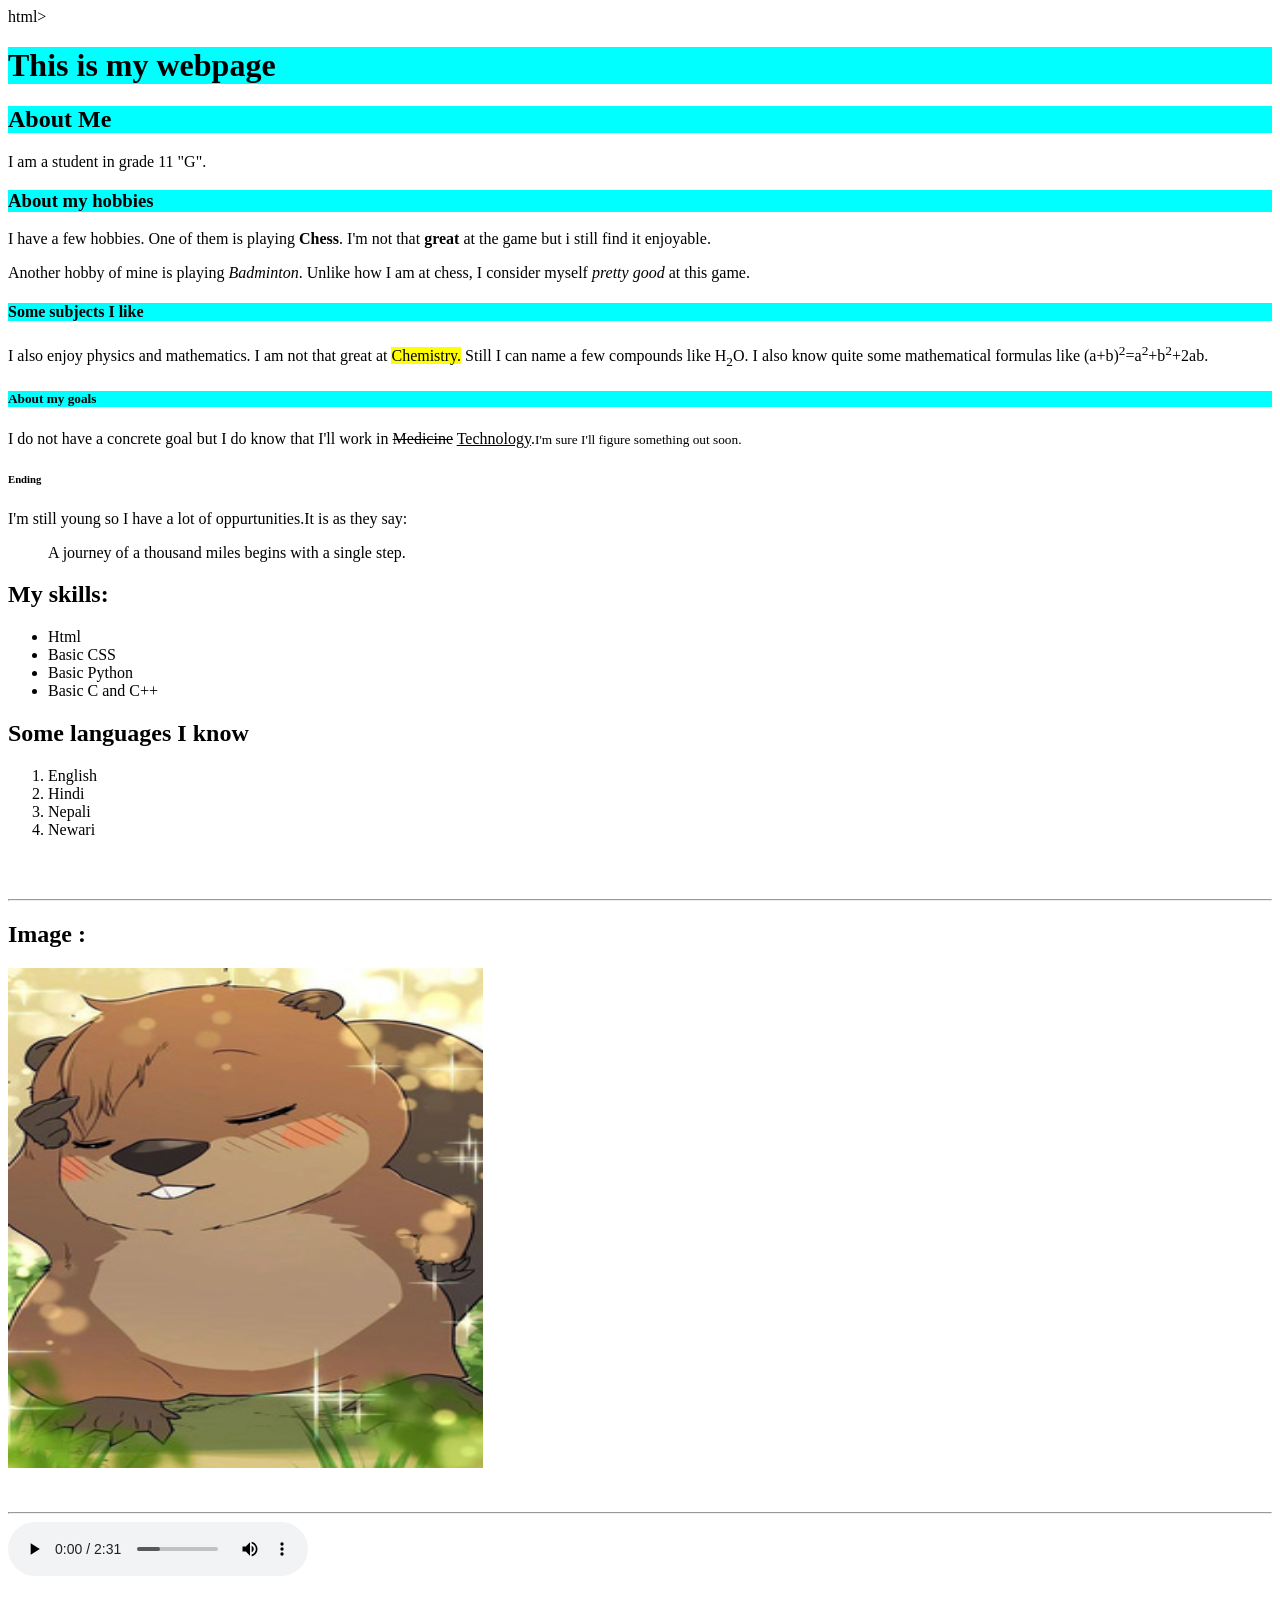
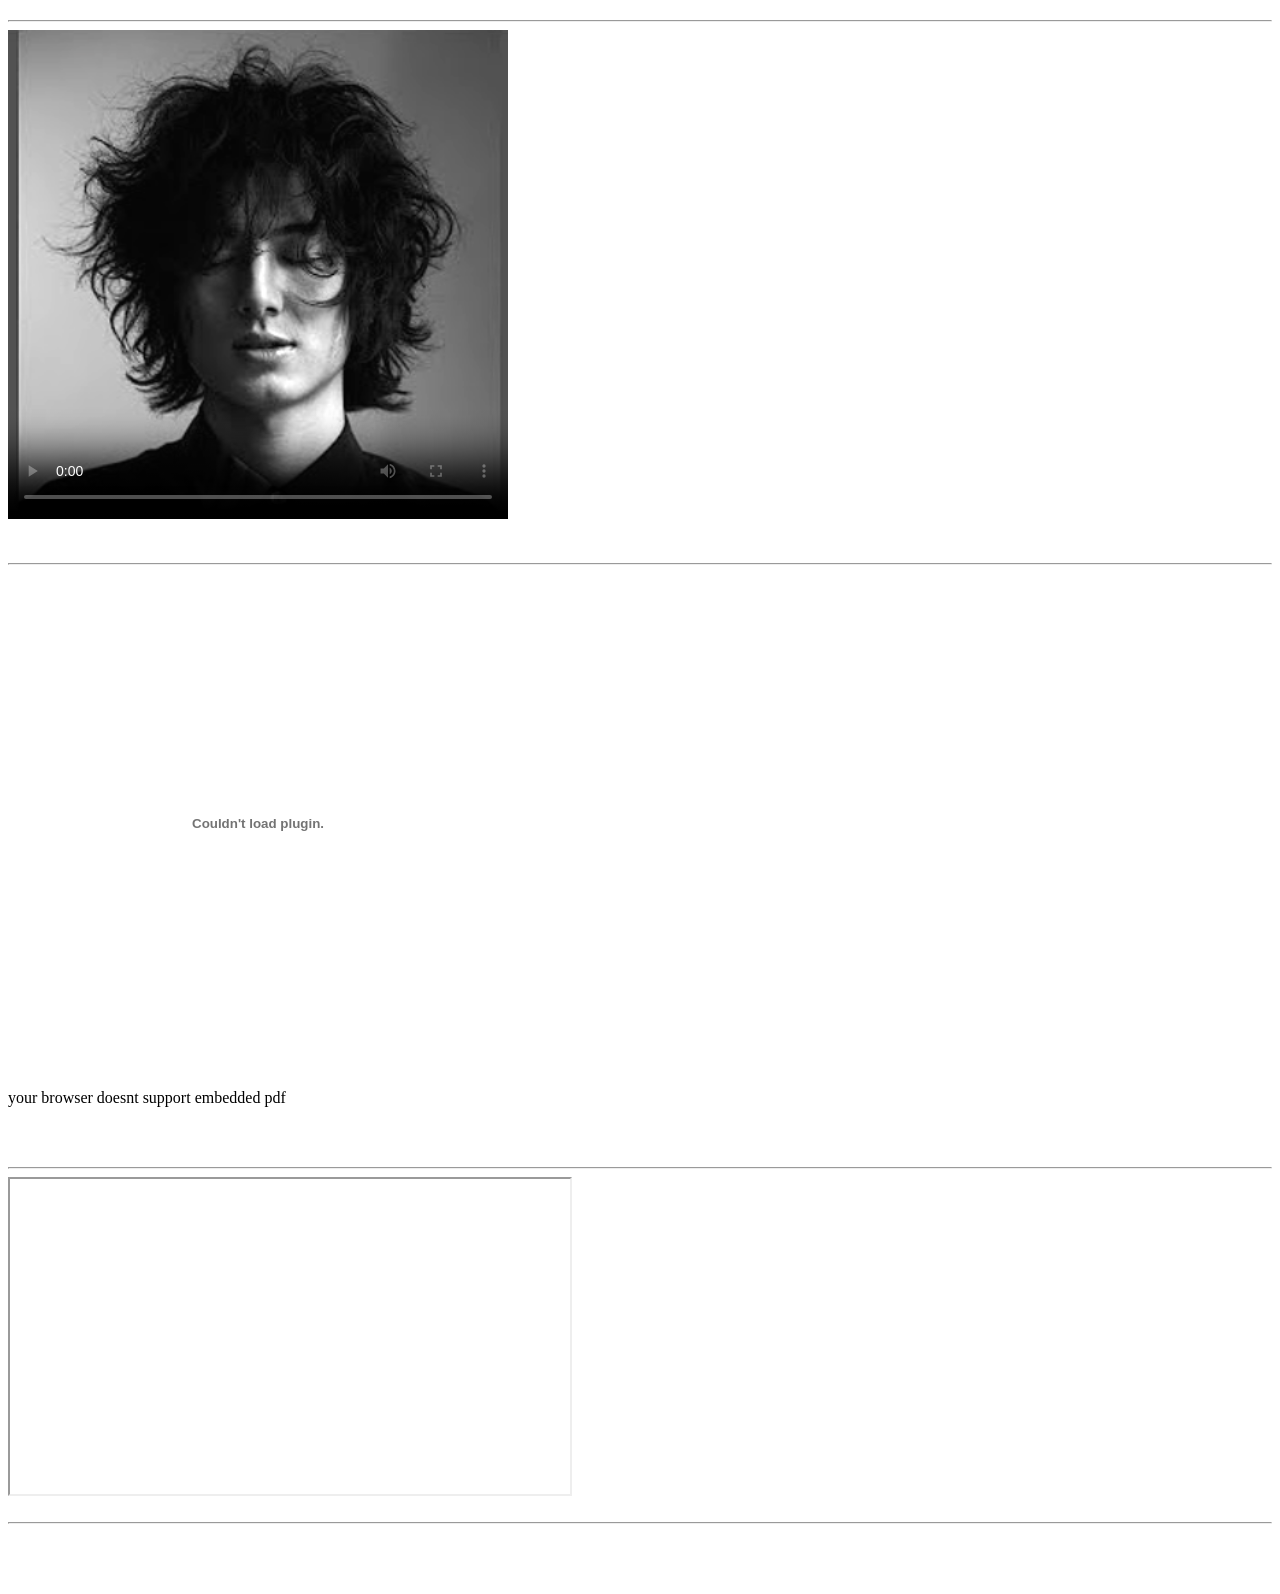
<file: index.html>
html>
    <head> <title>Html Portfolio</title>
    </head>
    <body>
        <header>
            <h1 style="background-color: aqua;"> This is my webpage</h1>   
        </header>
        <main>
            <section>
                <h2 style="background-color: aqua;"> About Me </h2>
            <p> I am a student in grade 11 "G".</p>
            </section>
            <section>
            <h3 style="background-color: aqua;">About my hobbies</h3>
            <p> I have a few hobbies. One of them is playing <strong>Chess</strong>. I'm not that <b>great</b> at the game but i still find it enjoyable.</p>
            <p>Another hobby of mine is playing <i>Badminton</i>. Unlike how I am at chess, I consider myself <em> pretty good </em> at this game.</p>
           </section>
           <section> 
            <h4 style="background-color: aqua;"> Some subjects I like</h4>
            <p>I also enjoy physics and mathematics. I am not that great at <mark> Chemistry.</mark> Still I can name a few compounds like H<sub>2</sub>O. I also know quite some mathematical formulas like (a+b)<sup>2</sup>=a<sup>2</sup>+b<sup>2</sup>+2ab.</p>
            </section>
            <section>
                <h5 style="background-color: aqua;">About my goals</h5>
              <p> I do not have a concrete goal but I do know that I'll work in <del>Medicine</del> <ins>Technology</ins>.<small>I'm sure I'll figure something out soon.</small> </p>
            </section>
            <section>
                <h6> Ending</h6>
                <p> I'm still young so I have a lot of oppurtunities.It is as they say:</p>
                <blockquote>
                    <p> A journey of a thousand miles begins with a single step.</p>
                </blockquote>
            </section>
             <section>
                    <h2>My skills:</h2>
                    <ul>
                        <li>Html</li>
                        <li> Basic CSS</li>
                        <li>Basic Python</li>
                        <li>Basic C and C++</li>

                    </ul>
                </section>
                <section>
                    <h2>Some languages I know</h2>
                    <ol>
                        <li> English</li>
                        <li> Hindi</li>
                        <li>Nepali</li>
                        <li>Newari</li>
                    </ol>
                </section>
             <br>
            <br>
            <hr>
            <section>
                <h2> Image :</h2>
                  <img src="bibeong.jpg" alt ="bibeong"  height =500px width = 475px>
            </section>
             <br>
            <br>
            <hr>
            <section>
                <audio controls loop>
                    <source src="song.mp3" type="audio/mp3">
                    This browser cannot display audio
            </audio>
            </section>
             <br>
            <br>
            <hr>
            <section>
                <video controls poster="fuji-kaze.jpg" width="500px">
                    <source src = "shinonuga-e-wa.mp4" type="video/mp4">
                    your browser doesnt support video
                </video>
            </section>
            <br>
            <br>
            <hr>
            <section>
                <object data="ms excel.pdf" type ="application/pdf" width="500px" height ="500px">
                    <embed src="ms excel.pdf" type ="application/pdf" width="500px" height ="500px">
                        <p> your browser doesnt support embedded pdf</p>
                </object>
                <br>
                <br>
                <hr>
                <object data="https://upload.wikimedia.org/wikipedia/commons/3/3c/Shaki_waterfall.jpg" 
  width="560" 
  height="315">
<iframe 
  src="data:text/html,<img src='https://upload.wikimedia.org/wikipedia/commons/3/3c/Shaki_waterfall.jpg' width='100%25'>" 
  width="560" 
  height="315">
</iframe>
                </object>
                <br>
                <br>
                <hr>
                <object data ="https://en.wikipedia.org/wiki/Computer" width ="590px" height ="560px">
                </object>
                <br>
                <br>
                <br>
                </section>
        </main>
    </body>
</html>
</file>
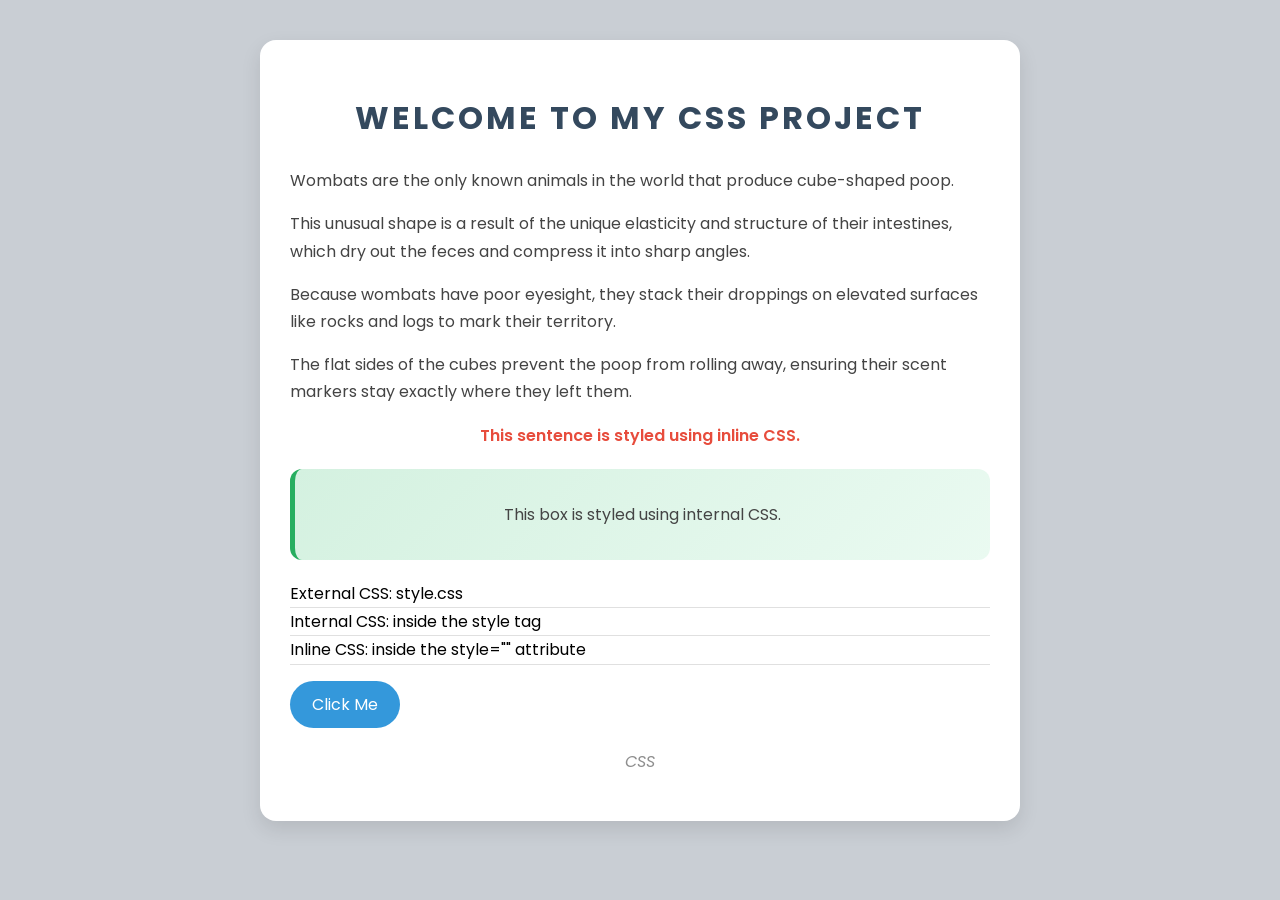
<file: css.html>
<html>
<head>
  <title>My CSS Project</title>

 
  <link href="https://fonts.googleapis.com/css2?family=Poppins:wght@400;600&display=swap" rel="stylesheet">

  
  <link rel="stylesheet" href="style.css">

  
  <style>
    body {
      font-family: 'Poppins', sans-serif;
    }

    .highlight-box {
      display: flex;
      flex-direction: column;
      align-items: center;
      gap: 8px;
      background: linear-gradient(135deg, #d4f1e0, #eafaf1);
      border-left: 5px solid #27ae60;
      border-radius: 12px;
      padding: 16px;
      margin: 20px 0;
    }
  </style>
</head>
<body>

  <div class="container">

    <h1>Welcome To My CSS Project</h1>

    <p>Wombats are the only known animals in the world that produce cube-shaped poop.</p>
    <p> This unusual shape is a result of the unique elasticity and structure of their intestines, which dry out the feces and compress it into sharp angles.</p>
    <p> Because wombats have poor eyesight, they stack their droppings on elevated surfaces like rocks and logs to mark their territory.</p> 
    <p>The flat sides of the cubes prevent the poop from rolling away, ensuring their scent markers stay exactly where they left them.</p>

    
    <p style="color: #e74c3c; font-weight: 600; text-align: center;">
      This sentence is styled using inline CSS.
    </p>

    <div class="highlight-box">
      <p>This box is styled using internal CSS.</p>
    </div>

    <ul>
      <li>External CSS: style.css</li>
      <li>Internal CSS: inside the style tag</li>
      <li>Inline CSS: inside the style="" attribute</li>
    </ul>

    <a href="#" class="btn">Click Me</a>

    <footer>
      <p>CSS</p>
    </footer>

  </div>

</body>
</html>
</file>
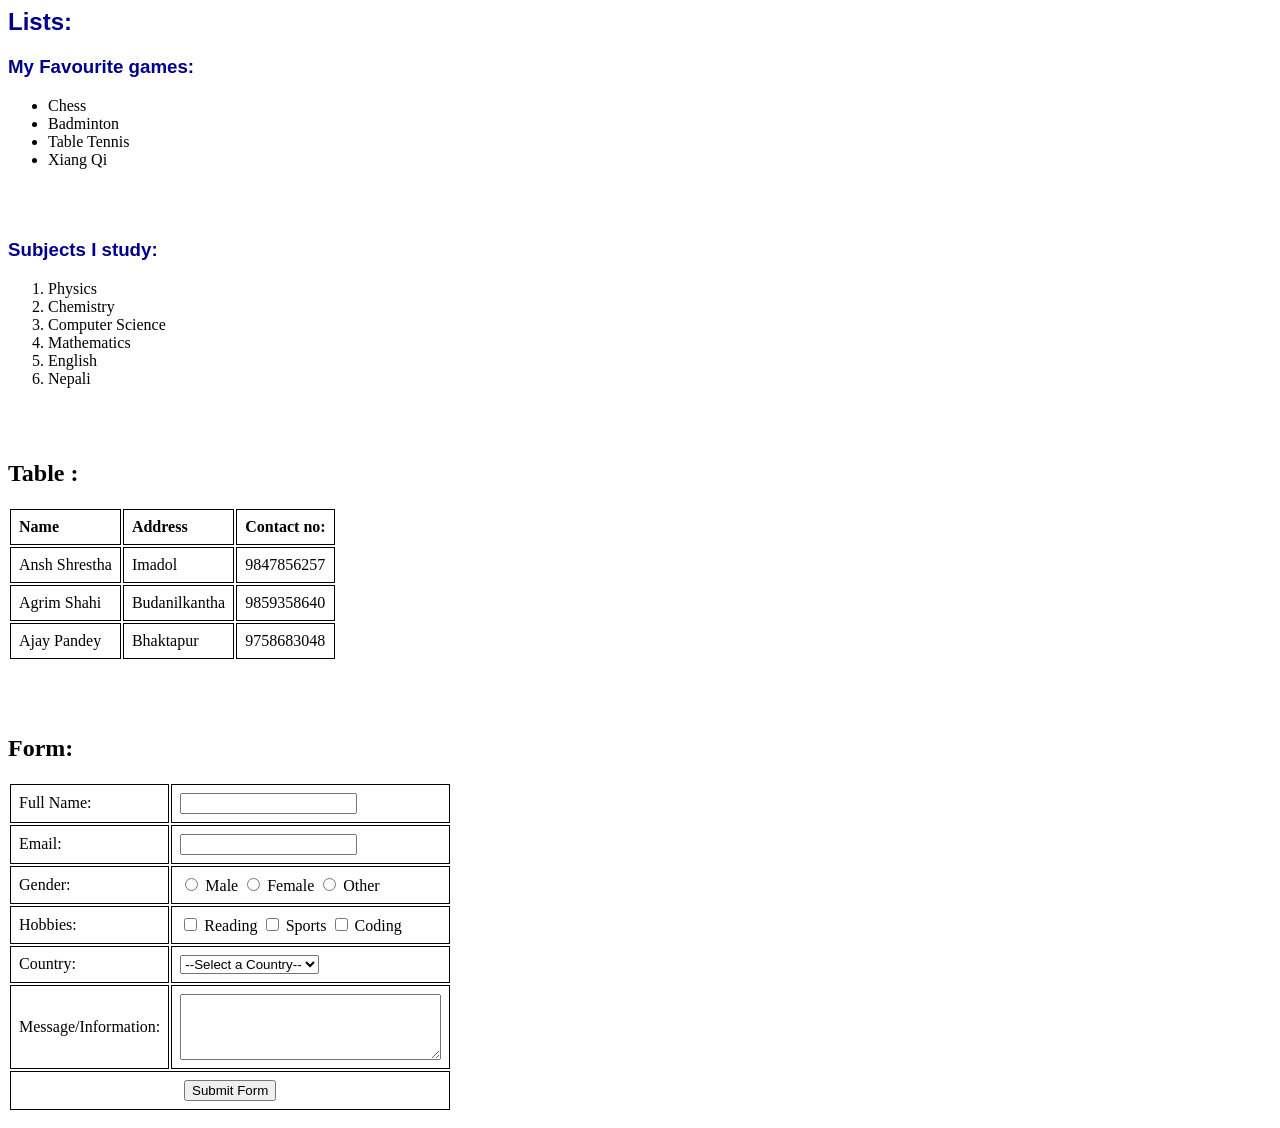
<file: lab2.html>
<html>
    <head>
        <title>Lists,Tables and Forms.</title>
    </head>
    <body>
        <section>
            <h2> Lists:</h2>
            <h3>My Favourite games:</h3>
            <ul>
                <li>Chess</li>
                <li>Badminton</li>
                <li>Table Tennis</li>
                <li>Xiang Qi</li>
            </ul>
            <br>
            <br>
            <h3> Subjects I study:</h3>
            <ol>
                <li>Physics</li>
                <li>Chemistry</li>
                <li>Computer Science</li>
                <li>Mathematics</li>
                <li>English</li>
                <li>Nepali</li>
            </ol>
            <br>
            <br>
        </section>
        <section>
          <h1> Table : </h1>
            <table> <style>
  th, td {
    border: 1px solid black;  
    padding: 8px;              
    text-align: left;         
  } 
 h2,h3 {
      font-family :'Segoe UI', Tahoma, Geneva, Verdana, sans-serif;
      color:darkblue;
  }</style>

                <tr>
                    <th> Name </th>
                    <th> Address</th>
                    <th> Contact no:</th>
                </tr>
                <tr>
                    <td> Ansh Shrestha</td>
                    <td>Imadol</td>
                    <td>9847856257</td>
                </tr>
                <tr>
                     <td>Agrim Shahi</td>
                    <td>Budanilkantha</td>
                    <td>9859358640</td>
                </tr>
                <tr>
                     <td>Ajay Pandey</td>
                    <td>Bhaktapur</td>
                    <td>9758683048</td>
                </tr>
            </table>
        </section>        
        <br>
        <br>
        <br>
        <section>
          <h1>Form:</h1>
            <form>
  <table>
    
    <tr>
      <td><label for="full-name">Full Name:</label></td>
      <td><input type="text" id="full-name" name="fullname" required></td>
    </tr>


    <tr>
      <td><label for="email-address">Email:</label></td>
      <td><input type="email" id="email-address" name="email" required></td>
    </tr>

    <tr>
      <td><label>Gender:</label></td>
      <td>
        <input type="radio" id="gender-male" name="gender" value="male">
        <label for="gender-male">Male</label>
        
        <input type="radio" id="gender-female" name="gender" value="female">
        <label for="gender-female">Female</label>
        
        <input type="radio" id="gender-other" name="gender" value="other">
        <label for="gender-other">Other</label>
      </td>
    </tr>

   
    <tr>
      <td><label>Hobbies:</label></td>
      <td>
        <input type="checkbox" id="hobby-reading" name="hobbies" value="reading">
        <label for="hobby-reading">Reading</label>
        
        <input type="checkbox" id="hobby-sports" name="hobbies" value="sports">
        <label for="hobby-sports">Sports</label>
        
        <input type="checkbox" id="hobby-coding" name="hobbies" value="coding">
        <label for="hobby-coding">Coding</label>
      </td>
    </tr>

    
    <tr>
      <td><label for="country-select">Country:</label></td>
      <td>
        <select id="country-select" name="country">
          <option value="">--Select a Country--</option>
          <option value="us">United States</option>
          <option value="ca">Canada</option>
          <option value="uk">United Kingdom</option>
          <option value="au">Australia</option>
        </select>
      </td>
    </tr>

    
    <tr>
      <td><label for="message">Message/Information:</label></td>
      <td><textarea id="message" name="message" rows="4" cols="30"></textarea></td>
    </tr>

    
    <tr>
      <td colspan="2" style="text-align: center;">
        <input type="submit" value="Submit Form">
      </td>
    </tr>
  </table>
</form>

        </section>
    </body>
</html>
</file>
<file: style.css>
body {
  font-family: 'Segoe UI', Arial, sans-serif;   
  background-color: #727f8e60;                    
  margin: 0;                                     
  padding: 0;                                    
  line-height: 1.7;                              
}

.container {
  width: 80%;                                    
  max-width: 700px;                             
  margin: 40px auto;                             
  padding: 30px;                                 
  background: #ffffff;                           
  border-radius: 16px;                           
  box-shadow: 0 8px 20px rgba(0, 0, 0, 0.1);    
}

h1 {
  text-align: center;                            
  color: #34495e;                                
  text-transform: uppercase;                     
  letter-spacing: 3px;                          
}

p {
  font-size: 16px;                               
  color: #444444;                               
}

ul {
  list-style: none;                             
  padding-left: 0;                              
}

ul li {
  border-bottom: 1px solid #e0e0e0;              
}

.btn {
  display: inline-block;                        
  padding: 10px 22px;                           
  border-radius: 25px;                         
  cursor: pointer;                               
  transition: transform 0.3s, background-color 0.3s; 
  text-decoration: none;                         
  color: #ffffff;                                
  background-color: #3498db;                   
}

.btn:hover {
  background-color: #2980b9;                  
  transform: scale(1.05);                        
}

footer {
  text-align: center;                            
  font-style: italic;                           
  opacity: 0.6;                                  
  margin-top: 20px;                             
}
</file>
